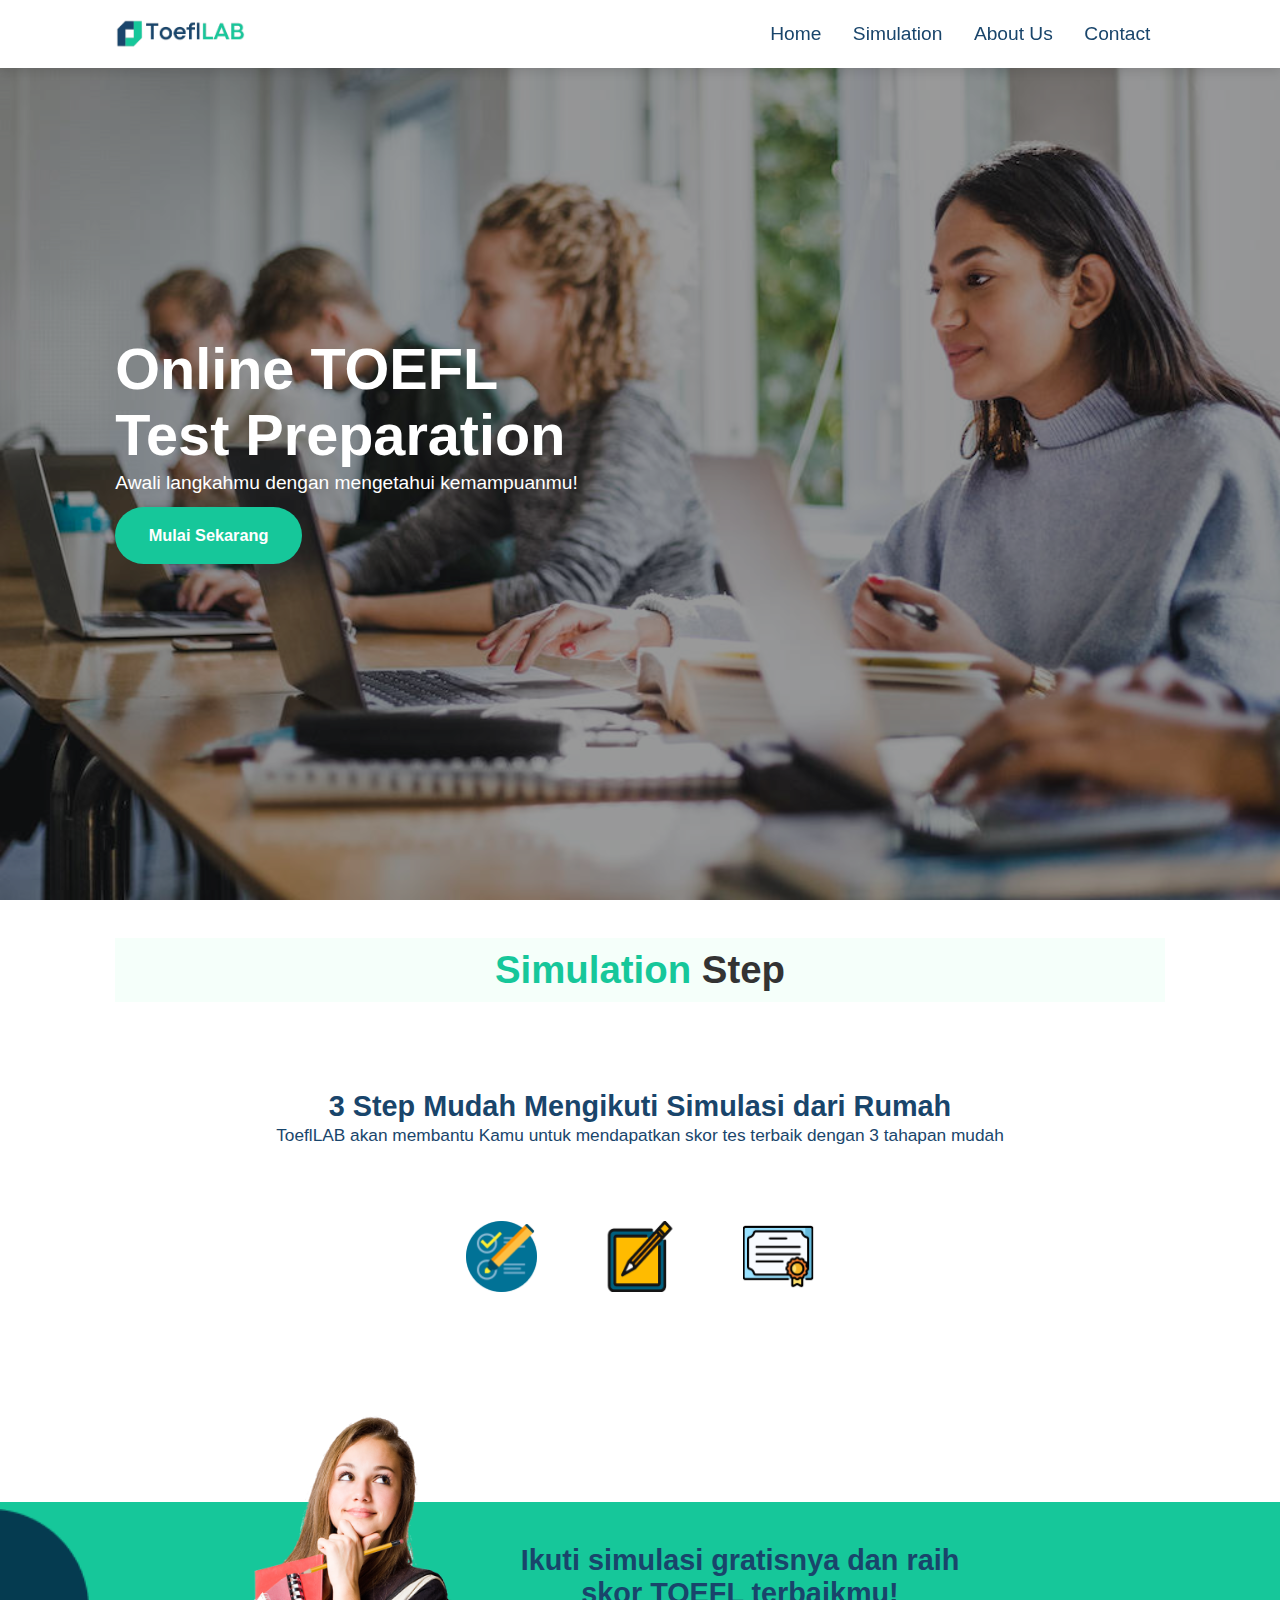
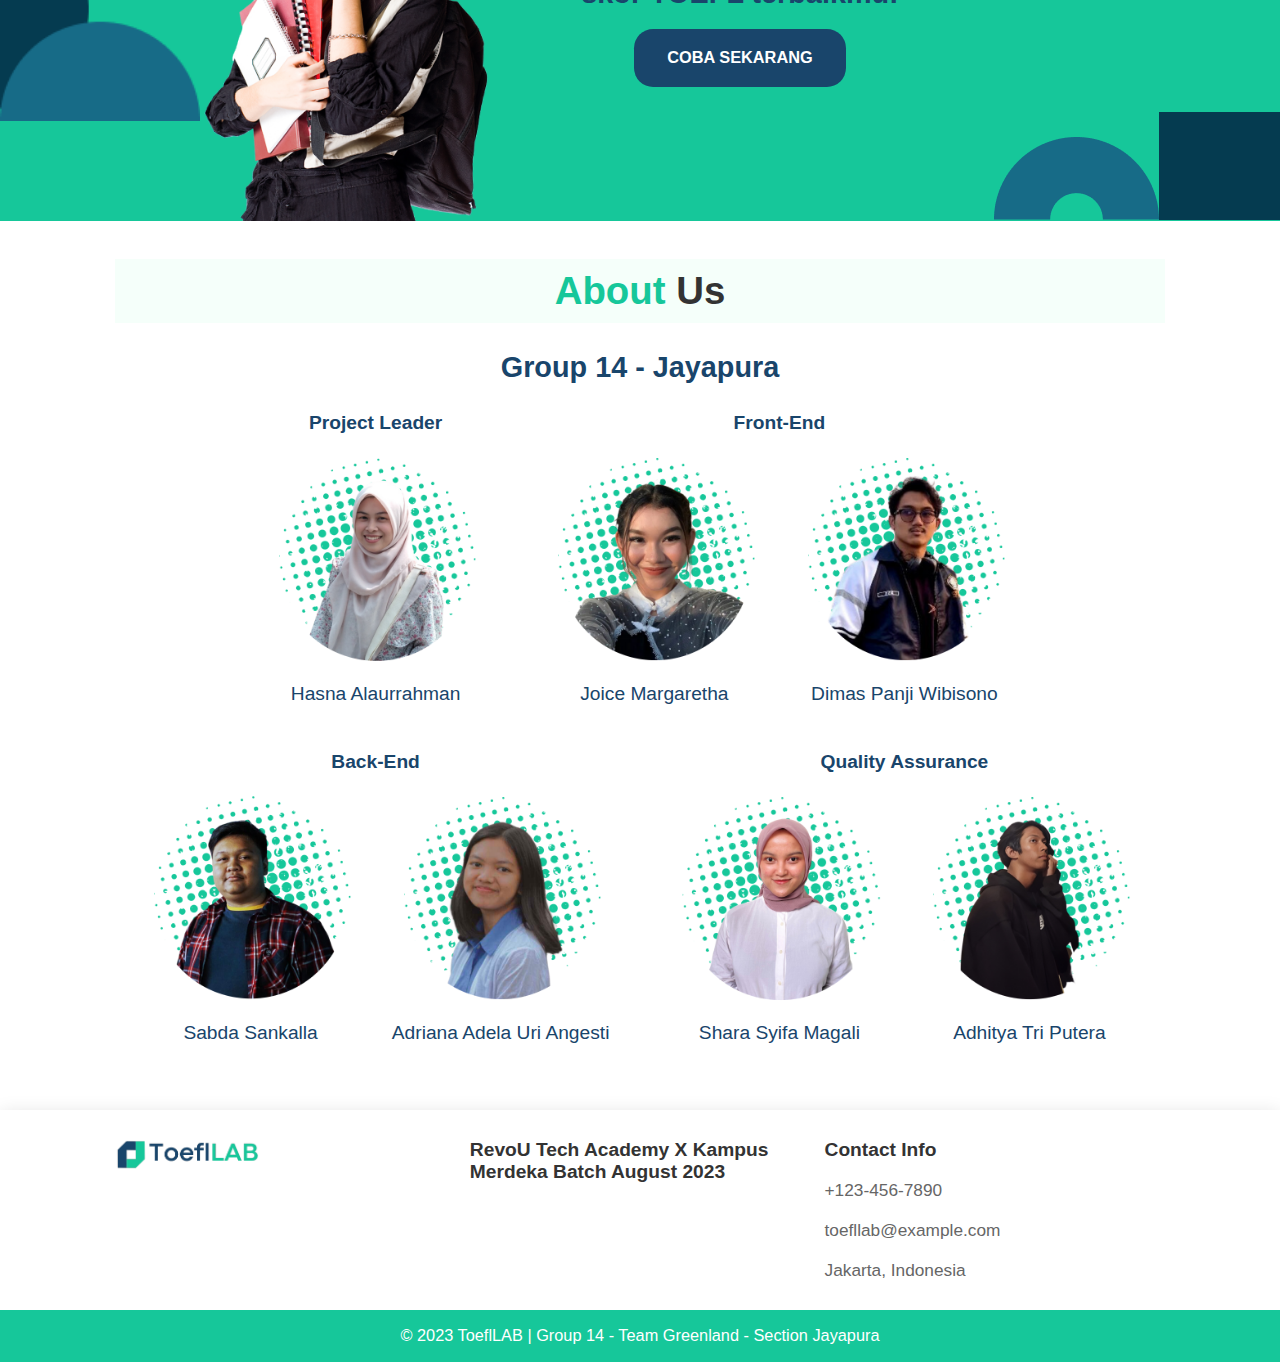
<file: index.html>
<!DOCTYPE html>
<html lang="en">
<head>
    <meta charset="UTF-8">
    <meta name="viewport" content="width=device-width, initial-scale=1.0">
    <title>ToeflLAB</title>

    <!--custom icon-->
    <link rel="icon" href="assets/img/logo2.png">

    <!--custom css file link-->
    <link rel="stylesheet" href="style/styless.css">

    <!--font awesome cdn link-->
    <link rel="stylesheet" href="https://cdnjs.cloudflare.com/ajax/libs/font-awesome/6.4.2/css/all.min.css">
</head>
<body>
    <!--header section start-->
    <header>
        <input type="checkbox" name="" id="toggler">
        <label for="toggler" class="fa-solid fa-bars"></label> 

        <img src="assets/img/logo.png" alt="ToeflLAB" class="logo">

        <nav class="navbar">
            <a href="#home">Home</a>
            <a href="#simulation">Simulation</a>
            <a href="#about">About Us</a>
            <a href="#contact">Contact</a>
        </nav>

    </header>
    <!--header section ends-->

    <!--home section start-->
    <section class="home" id="home">
        
        <div class="content">
            <h3>Online TOEFL Test Preparation</h3>
            <span>Awali langkahmu dengan mengetahui kemampuanmu!</span>
            <br>
            <a href="start.html" class="btn">Mulai Sekarang</a>            
        </div>

    </section>
    <!--home section ends-->

    <!--simulation section start-->
    <section class="simulation" id="simulation">
        <h4 class="heading"><span>Simulation</span> Step</h4>
        <div class="content">
            <h5>3 Step Mudah Mengikuti Simulasi dari Rumah</h5>
            <span>ToeflLAB akan membantu Kamu untuk mendapatkan skor tes terbaik dengan 3 tahapan mudah</span>
            <br>
            <ul class="step-details">
                <li><img src="assets/img/image 11.png" alt="" class="pict"><br>
                    <p></p><span></span>
                </li>
                <li><img src="assets/img/image 12.png" alt="" class="pict"><br>
                    <p></p><span></span>
                </li>
                <li><img src="assets/img/image 13.png" alt="" class="pict"><br>
                    <p></p><span></span>
                </li>
            </ul>
        </div>
    
    </section>
    <!--simulation section ends-->
    
    <!--simulation section start-->
    <section class="simulation2">
        <img src="assets/img/Group 72.png" class="group72" alt="">
        <img src="assets/img/image 15.png" alt="">
        <div class="content">
            <h5>Ikuti simulasi gratisnya dan raih skor TOEFL terbaikmu!</h5>
            <a href="start.html" class="btn2">COBA SEKARANG</a>
        </div>
        <img src="assets/img/Group 70.png" class="group70" alt="">
        <img src="assets/img/Rectangle 10.png" class="rectangle10" alt="">
    </section>
    <!--simulation section ends-->

    <!--about section start-->
    <section class="about" id="about">
        <h4 class="heading"><span>About</span> Us</h4>
        <div class="content">
            <h5>Group 14 - Jayapura</h5>
            <ul class="role">
                <li>Project Leader<br>
                    <ul class="role-details">
                        <li>
                            <img src="assets/img/Nana.png" alt="" class="pict"><br>
                        <span>Hasna Alaurrahman</span>
                        </li>
                    </ul>
                </li>
                <li>Front-End<br>
                    <ul class="role-details">
                        <li><img src="assets/img/Joice.png" alt="" class="pict"><br>
                            <span>Joice Margaretha</span>
                        </li>
                        <li><img src="assets/img/Dimas.png" alt="" class="pict"><br>
                            <span>Dimas Panji Wibisono</span>
                        </li>
                    </ul>
                </li>
                <li>Back-End<br>
                    <ul class="role-details">
                        <li><img src="assets/img/Sabda.png" alt="" class="pict"><br>
                            <span>Sabda Sankalla</span>
                        </li>
                        <li><img src="assets/img/Adel.png" alt="" class="pict"><br>
                            <span>Adriana Adela Uri Angesti</span>
                        </li>
                    </ul class="role-details">
                </li>
                <li>Quality Assurance<br>
                    <ul class="role-details">
                        <li><img src="assets/img/Rara.png" alt="" class="pict"><br>
                            <span>Shara Syifa Magali</span>
                        </li>
                        <li><img src="assets/img/Adhit.png" alt="" class="pict"><br>
                            <span>Adhitya Tri Putera</span>
                        </li>
                    </ul>
                </li>
            </ul>
        </div>

    </section>
    <!--about section ends-->

    <!--contact section start-->
    <section class="contact" id="contact">

        <div class="box-container">
            <div class="box">
                <img src="assets/img/logo.png" alt="ToeflLAB">
            </div>

            <div class="box">
                <h3>RevoU Tech Academy X Kampus Merdeka Batch August 2023</h3>
            </div>

            <div class="box">
                <h3>Contact Info</h3>
                <a href="#">+123-456-7890</a>
                <a href="#">toefllab@example.com</a>
                <a href="#">Jakarta, Indonesia</a>
            </div>
        </div>

    </section>
    <!--contact section ends-->

    <!--custom js file link-->
    <script src="script/home.js"></script>
</body>
<footer>
    <p>&copy; 2023 ToeflLAB | Group 14 - Team Greenland - Section Jayapura</p>
</footer>
</html>
</file>
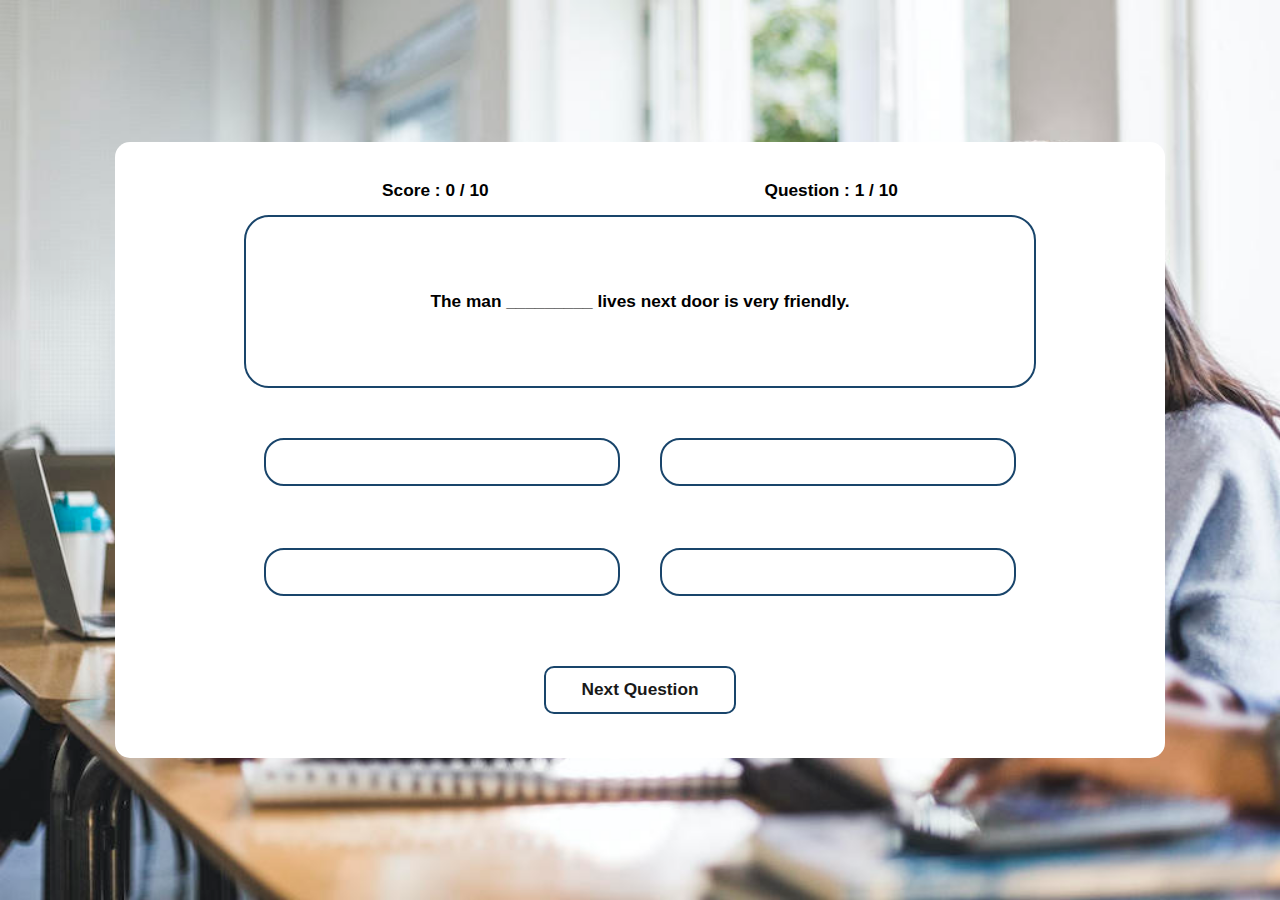
<file: quiz.html>
<!DOCTYPE html>
<html lang="en">
<head>
    <meta charset="UTF-8">
    <meta name="viewport" content="width=device-width, initial-scale=1.0">
    <title>ToeflLab | Structure</title>

    <!--custom css file link-->
    <link rel="stylesheet" href="style/quiz.css">

    <!--font awesome cdn link-->
    <link rel="stylesheet" href="https://cdnjs.cloudflare.com/ajax/libs/font-awesome/6.4.2/css/all.min.css">
</head>
<body onload="NextQuestion(0)">

    <main>

        <!-- creating a modal for when quiz ends -->
        <div class="modal-container" id="score-modal">
          
            <div class="modal-content-container">
              
                <h1>Congratulations, Quiz Completed.</h1>
              
                <div class="grade-details">
                    <p>Attempts : 10</p>
                    <p>Wrong Answers : <span id="wrong-answers"></span></p>
                    <p>Right Answers : <span id="right-answers"></span></p>
                    <p>Grade : <span id="grade-percentage"></span>%</p>
                    <p ><span id="remarks"></span></p>
                </div>
              
                <div class="modal-button-container">
                    <button onclick="closeScoreModal()">Continue</button>
                    <button onclick="">Finish</button>
                </div>
            </div>
        </div>

        <div class="test-container">
          
            <div class="test-details-container">
                <h1>Score : <span id="player-score"></span> / 10</h1>
                <h1> Question : <span id="question-number"></span> / 10</h1>
            </div>

            <div class="test-question-container">
                <h1 id="display-question"></h1>
            </div>

            <div class="test-options-container">
               <div class="modal-container" id="option-modal">
                    <div class="modal-content-container">
                         <h1>Please Pick An Option</h1>
                      
                         <div class="modal-button-container">
                            <button onclick="closeOptionModal()">Continue</button>
                        </div>
                    </div>
               </div>
              
                <span>
                    <input type="radio" id="option-one" name="option" class="radio" value="optionA" />
                    <label for="option-one" class="option" id="option-one-label"></label>
                </span>
              
                <span>
                    <input type="radio" id="option-two" name="option" class="radio" value="optionB" />
                    <label for="option-two" class="option" id="option-two-label"></label>
                </span>
              
                <span>
                    <input type="radio" id="option-three" name="option" class="radio" value="optionC" />
                    <label for="option-three" class="option" id="option-three-label"></label>
                </span>
              
                <span>
                    <input type="radio" id="option-four" name="option" class="radio" value="optionD" />
                    <label for="option-four" class="option" id="option-four-label"></label>
                </span>

            </div>

            <div class="next-button-container">
                <button onclick="handleNextQuestion()">Next Question</button>
            </div>

        </div>
    </main>
    <script src="script/script.js"></script>
</body>
    
</body>
</html>
</file>
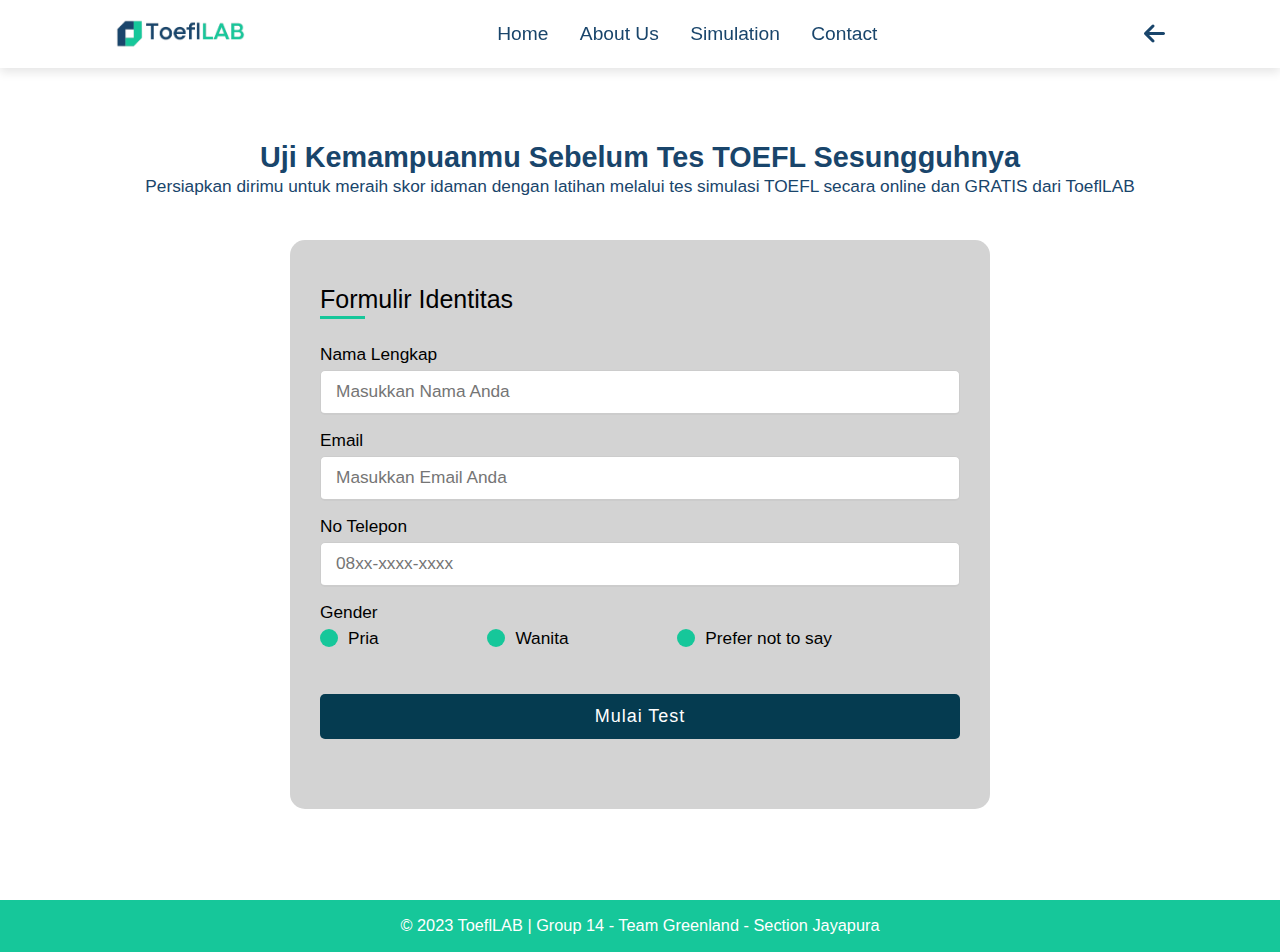
<file: start.html>
<!DOCTYPE html>
<html lang="en">
<head>
    <meta charset="UTF-8">
    <meta name="viewport" content="width=device-width, initial-scale=1.0">
    <title>ToeflLAB | Start</title>

    <!--custom icon-->
    <link rel="icon" href="assets/img/logo2.png">

    <!--custom css file link-->
    <link rel="stylesheet" href="style/styless.css">

    <!--font awesome cdn link-->
    <link rel="stylesheet" href="https://cdnjs.cloudflare.com/ajax/libs/font-awesome/6.4.2/css/all.min.css">
</head>
<body>
    <!--header section start-->
    <header>

        <input type="checkbox" name="" id="toggler">
        <label for="toggler" class="fa-solid fa-bars"></label>        
        

        <img src="assets/img/logo.png" alt="ToeflLAB" class="logo">

        <nav class="navbar">
            <a href="index.html">Home</a>
            <a href="index.html">About Us</a>
            <a href="index.html">Simulation</a>
            <a href="index.html">Contact</a>
        </nav>

        <div class="icon">
            <a href="index.html"><i class="fa-solid fa-arrow-left"></i></i></a>
        </div> 
        

    </header>
    <!--header section ends-->

    <!--start section start-->
    <section class="start" id="start">

        <div class="content">
            <h5>Uji Kemampuanmu Sebelum Tes TOEFL Sesungguhnya</h5>
            <span>Persiapkan dirimu untuk meraih skor idaman dengan latihan melalui tes simulasi TOEFL secara online dan GRATIS dari ToeflLAB</span>
        </div>

        <!--start form-->
        <div class="container">
            <div class="title">Formulir Identitas</div>
            <form action="test.html" method="post">
                <div class="user-details">
                    <div class="input-box">
                        <label for="nama"><span class="details">Nama Lengkap</span></label>
                        <input id="nama" type="text" name="nama_lengkap" placeholder="Masukkan Nama Anda" required>
                    </div>
                    <div class="input-box">
                        <label for="email"><span class="details">Email</span></label>
                        <input id="email" type="email" name="email" placeholder="Masukkan Email Anda" required>
                    </div>
                    <div class="input-box">
                        <label for="phone"><span class="details">No Telepon</span></label>
                        <input id="phone" type="tel" name="no_telp" placeholder="08xx-xxxx-xxxx" pattern="[0-9]{4}-[0-9]{4}-[0-9]{4}" required>
                    </div>
                </div>
                <div class="gender-details" id="gender">
                    <input type="radio" name="gender" id="dot-1" value="Pria">
                    <input type="radio" name="gender" id="dot-2" value="Wanita">
                    <input type="radio" name="gender" id="dot-3" value="-">
                    <span class="gender-title">Gender</span>
                    <div class="category">
                        
                        <label for="dot-1">
                            <span class="dot one"></span>
                            <span class="gender">Pria</span>
                        </label>
                        
                        <label for="dot-2">
                            <span class="dot two"></span>
                            <span class="gender">Wanita</span>
                        </label>
                        
                        <label for="dot-3">
                            <span class="dot three"></span>
                            <span class="gender">Prefer not to say</span>
                        </label>
                    </div>
                </div>
                
                <div class="button" id="button">
                    <input type="submit" value="Mulai Test" >
                </div>
            </form>
        </div>

        
    </section>
    <!--start section ends-->

    <!--custom js file link-->
    <script src="script/start.js"></script>
</body>
<footer>
    <p>&copy; 2023 ToeflLAB | Group 14 - Team Greenland - Section Jayapura</p>
</footer>
</html>
</file>
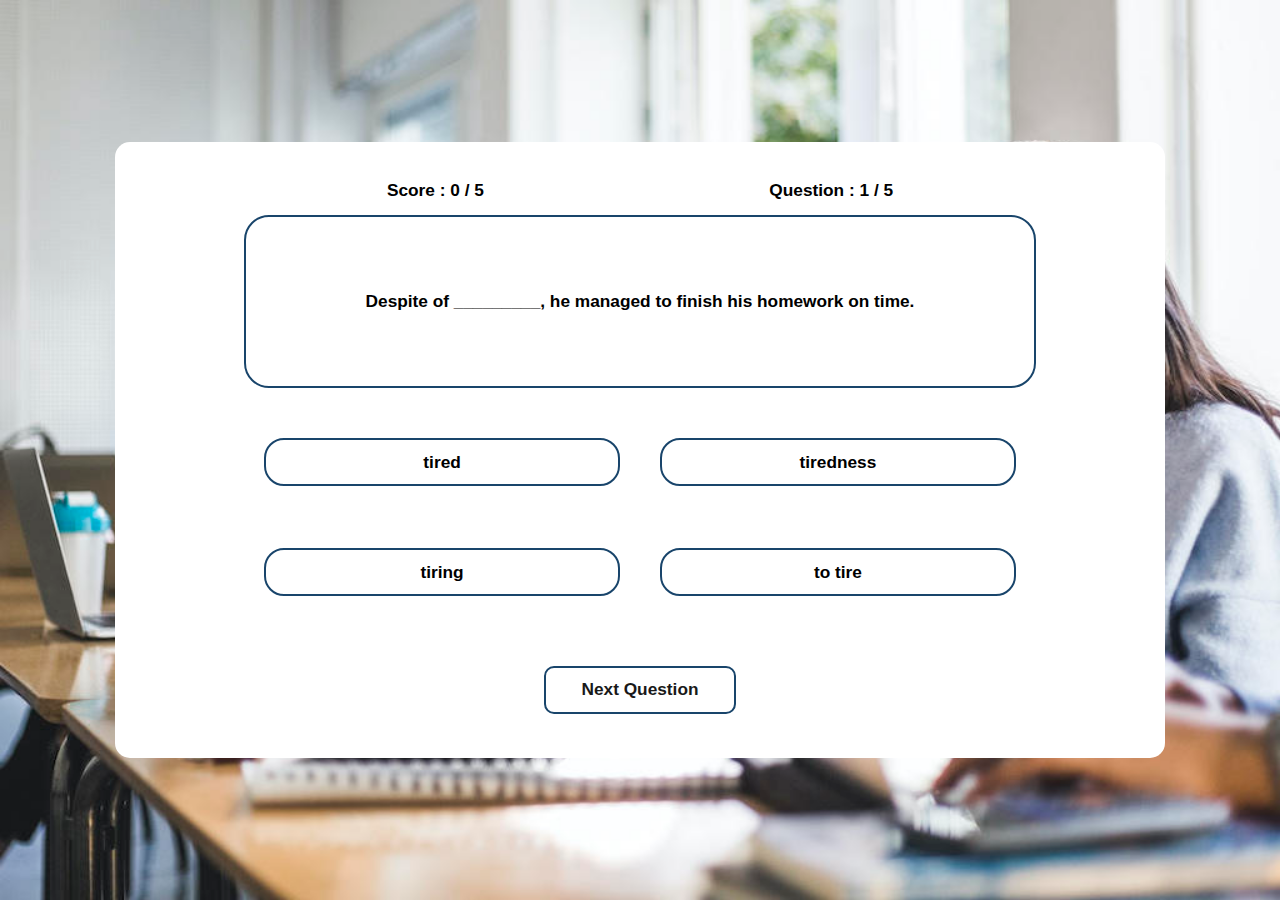
<file: test.html>
<!DOCTYPE html>
<html lang="en">
<head>
    <meta charset="UTF-8">
    <meta name="viewport" content="width=device-width, initial-scale=1.0">
    <title>ToeflLAB | Test Simulation</title>

    <!--custom icon-->
    <link rel="icon" href="assets/img/logo2.png">
    <!--custom css file link-->
    <link rel="stylesheet" href="style/test.css">

    <!--font awesome cdn link-->
    <link rel="stylesheet" href="https://cdnjs.cloudflare.com/ajax/libs/font-awesome/6.4.2/css/all.min.css">
</head>
<body onload="NextQuestion(0)">

    <main>

        <!-- creating a modal for when test ends -->
        <div class="modal-container" id="score-modal">
          
            <div class="modal-content-container">
              
                <h1>Congratulations <span id="nama"></span>, Test Completed.</h1>
              
                <div class="grade-details">
                    <p>Attempts : 5</p>
                    <p>Wrong Answers : <span id="wrong-answers"></span></p>
                    <p>Right Answers : <span id="right-answers"></span></p>
                    <p>Grade : <span id="grade-percentage"></span></p>
                    <p ><span id="remarks"></span></p>
                </div>
              
                <div class="modal-button-container">
                    <button onclick="closeScoreModal()">Continue</button>
                    <button onclick="finishTest()">Finish</button>
                </div>
            </div>
        </div>

        <div class="test-container">
          
            <div class="test-details-container">
                <h1>Score : <span id="player-score"></span> / 5</h1>
                <h1> Question : <span id="question-number"></span> / 5</h1>
            </div>

            <div class="test-question-container">
                <h1 id="display-question"></h1>
                <div id="audio-container"></div>
            </div>

            <div class="test-options-container">
               <div class="modal-container" id="option-modal">
                    <div class="modal-content-container">
                         <h1>Please Pick An Option</h1>
                      
                         <div class="modal-button-container">
                            <button onclick="closeOptionModal()">Continue</button>
                        </div>
                    </div>
               </div>
              
                <span>
                    <input type="radio" id="option-one" name="option" class="radio" value="optionA" />
                    <label for="option-one" class="option" id="option-one-label"></label>
                </span>
              
                <span>
                    <input type="radio" id="option-two" name="option" class="radio" value="optionB" />
                    <label for="option-two" class="option" id="option-two-label"></label>
                </span>
              
                <span>
                    <input type="radio" id="option-three" name="option" class="radio" value="optionC" />
                    <label for="option-three" class="option" id="option-three-label"></label>
                </span>
              
                <span>
                    <input type="radio" id="option-four" name="option" class="radio" value="optionD" />
                    <label for="option-four" class="option" id="option-four-label"></label>
                </span>

            </div>

            <div class="next-button-container">
                <button onclick="handleNextQuestion()">Next Question</button>
            </div>

        </div>
    </main>

    <!--custom js file link-->
    <script src="script/script.js"></script>
</body>
</html>
</file>
<file: style/styless.css>
*{
    margin: 0; padding: 0;
    box-sizing: border-box;
    font-family: 'Gill Sans', 'Gill Sans MT', Calibri, 'Trebuchet MS', sans-serif;
    outline: none; border: none;
    text-decoration: none;
    text-transform: none;
    transition: .2s linear;
}

html{
    font-size: 60%;
    scroll-behavior: smooth;
    scroll-padding-top: 6rem;
    overflow-x: hidden;
}

section{
    padding: 2rem 9%;
}

.heading{
    text-align: center;
    font-size: 4rem;
    color: #333;
    padding: 1rem;
    margin: 2rem 0;
    background: rgba(51, 255, 153, .05);
}

.heading span{
    color: #16C79A;
}

.btn{
    display: inline-block;
    margin-top: 1rem;
    border-radius: 5rem;
    background-color: #16C79A;
    color: #fff;
    padding: 2rem 3.5rem;
    cursor: pointer;
    font-size: 1.7rem;
    font-weight: bold;
}

.btn2{
    display: inline-block;
    margin-top: 2rem;
    border-radius: 2rem;
    background-color: #19456B;
    color: #fff;
    padding: 2rem 3.5rem;
    cursor: pointer;
    font-size: 1.7rem;
    font-weight: bold;
}

.btn:hover {
    background-color: #19456B;
}

.btn2:hover {
    background-color: #fff;
    color: #16C79A;
}

header{
    position: fixed;
    top: 0; left: 0; right: 0;
    background: #fff;
    padding: 2rem 9%;
    display: flex;
    align-items: center;
    justify-content: space-between;
    z-index: 1000;
    box-shadow: 0 .5rem 1rem rgba(0, 0, 0, .1);
}

header .logo{
    width: 130px;
}

header .navbar a{
    font-size: 2rem;
    padding: 0 1.5rem;
    color: #19456B;
}

header .navbar a:hover{
    color: #16C79A;
}

header .icon a{
    font-size: 2.5rem;
    color: #19456B;
    margin-left: 1.5rem;
}

header .icon a:hover{
    color: #16C79A;
}

header #toggler{
    display: none;
}

header .fa-bars{
    font-size: 2.5rem;
    color: #19456B;
    border-radius: .5rem;
    padding: 0 1.5rem;
    cursor: pointer;
    display: none;
}

header .fa-bars:hover{
    color: #16C79A;
}


/* media query */
@media (max-width:1020px){
    html {
        font-size: 55%;
    }

    header{
        padding: 2rem 6%;
    }

    section{
        padding: 2rem 6%;
    }

    
}

@media (max-width:820px){
    header .fa-bars{
        display: block;
    }

    header .navbar{
        position: absolute;
        top: 100%; left: 0; right: 0;
        background: #fff;
        border-top: .1rem solid rgba(0, 0, 0, .1);
        clip-path: polygon(0 0, 100% 0, 100% 0, 0 0);
    }

    header #toggler:checked ~ .navbar{
        clip-path: polygon(0 0, 100% 0, 100% 100%, 0% 100%);
    }

    header .navbar a{
        margin: 1.5rem;
        padding: 1.5rem;
        background: #fff;
        border: .1rem solid rgba(0, 0, 0, .1);
        display: block;
    }

    .simulation .content ul{
        flex-direction: column;
        justify-content: center;
    }

    .simulation2{
        flex-direction: column-reverse;
        justify-content: center;
    }

    .simulation2{
        background-size: 170%;
    }

    .about .content{
        flex-direction: column;
        justify-content: center;
    }
}

@media (max-width:540px){
    html {
        font-size: 50%;
    }

    .heading{
        font-size: 3rem;
    }

    .simulation2{
        background-size: 200%;
    }

    .about .content .role-details{
        flex-direction: column;
        justify-content: center;
    }
    
    
}

/* css section home */
.home{
    display: flex;
    align-items: center;
    min-height: 100vh;
    background: rgba(0, 0, 0, .4) url(../assets/img/bg.jpg) no-repeat;
    background-blend-mode: darken;
    background-size: cover;
    background-position: center;
}

.home .content{
    max-width: 50rem;
}

.home .content h3{
    font-size: 6rem;
    color: #fff;
}

.home .content span{
    font-size: 2rem;
    color: #fff;
    padding: 1rem 0;
    line-height: 1.5;
}

/* css simulation section */
.simulation div{
    display: flex;
    align-items: center;
    justify-content: center;
    text-align: center;
    min-height: 40vh;
    flex-direction: column;
    
}

.simulation .content{
    margin-top: 3rem;
}

.content h5{
    font-size: 3rem;
    color: #19456B;
}

.content span{
    font-size: 1.8rem;
    color: #19456B;
    line-height: 1.5;
}

.simulation .content ul{
    display: inline-flex;
    list-style-type: none;
    padding-top: 2.9rem;
    font-size: 2rem;
    font-weight: bolder;
    color: #19456B;
    flex-wrap: nowrap;
}

.simulation .pict{
    width: 100px;
    height: 100px;
    padding: 1.5rem;
}

.simulation .content li{
    float: left;
    max-width: 25rem;
    padding: 2rem;
}

.simulation .content ul span{
    font-weight: lighter;
    font-size: 1.8rem;
    line-height: 1;
}

/* css simulation2 section */
.simulation2{
    display: flex;
    padding: 0;
    align-items: center;
    text-align: center;
    justify-content: space-evenly;
    min-height: 40vh;
    background: url(../assets/img/Rectangle\ 10.png) no-repeat;
    background-size: 100%;
    background-position: bottom;
    
}

.simulation2 img{
    width: 300px;
    z-index: 10;
}

.simulation2 .content{
    margin: 6rem 0;
    max-width: 50rem;
}

.simulation2 .group70{
    position: absolute;
    margin-top: 40rem;
    right: 0;
    width: 286px;
    height: 190px;
    z-index: 5;
}

/* about section css */
.about div{
    display: flex;
    align-items: center;
    justify-content: center;
    text-align: center;
    min-height: 40vh;
    flex-direction: column;   
}

.about .content{
    padding: 0;
    margin: 3rem 0;
}

.about .content .role{
    display: flex;
    gap: 3rem;
    list-style-type: none;
    padding-top: 2.9rem;
    font-size: 2rem;
    font-weight: bolder;
    color: #19456B;
    flex-wrap: wrap;
    justify-content: center;
    align-items: center;
}

.about .content .role li{
    float: left;
    max-width: 100rem;
}

.about .content .role-details{
    display: flex;
    list-style-type: none;
    font-size: 2rem;
    font-weight: bolder;
    color: #19456B;
    justify-content: space-evenly;
    align-items: center;
}

.about .content .role-details li{
    display: inline-block;
    padding: 0 0 2rem;
    text-align: center;
    font-size: 0;
}

.about .role-details .pict{
    width: 250px;
    padding: 1.5rem;
    margin-top: 0;
}

.about .content .role-details span{
    font-weight: 500;
    font-size: 2rem;
    line-height: 1;
}

/* contact section */
.contact{
    background: #fff;
    box-shadow: 0 .5rem 2rem rgba(0, 0, 0, .15);
}

.contact .box-container{
    display: flex;
    flex-wrap: wrap;
    gap: 1.5rem;
    justify-content: center;
}

.contact .box-container .box{
    flex: 1 1 2rem;
}

.contact .box-container .box h3{
    color: #333;
    font-size: 2rem;
    padding: 1rem 0;
}

.contact .box-container .box a{
    display: block;
    color: #666;
    font-size: 1.8rem;
    padding: 1rem 0;
}

.contact .box-container .box a:hover{
    color: #16C79A;
    text-decoration: underline;
}

.contact .box-container .box img{
    margin-top: 1rem;
    width: 15rem;
}


/* css start page */
.start{
    display: flex;
    justify-content: center;
    text-align: center;
    flex-direction: column;
    min-height: 100vh;
    background: #fff;
    align-items: center;
}

.start .content{
    margin-top: 90px;
}

.container{
    margin: 40px 0;
    max-width: 700px;
    width: 100%;
    background: lightgray;
    padding: 25px 30px;
    border-radius: 15px;
    text-align: justify;
}
.container .title{
    padding: 20px 0 10px 0;
    font-size: 25px;
    font-weight: 500;
    position: relative;
}
.container .title::before{
    content: '';
    position: absolute;
    left: 0;
    bottom: 5px;
    height: 3px;
    width: 45px;
    background: #16C79A;
}
.container form .user-details{
    align-items: center;
    margin: 20px 0 12px 0;
}
form .user-details .input-box{
    margin-bottom: 15px;
    width: 100%;
}
.user-details .input-box .details{
    display: flex;
    font-weight: 500;
    margin-bottom: 5px;
    font-size: 1.8rem;
}
.user-details .input-box input{
    height: 45px;
    width: 100%;
    outline: none;
    border-radius: 5px;
    border: 1px solid #ccc;
    padding-left: 15px;
    font-size: 1.8rem;
    border-bottom-width: 2px;
    transition: all 0.3s ease;
}
.user-details .input-box input:focus,
.user-details .input-box input:valid{
    border-color: #16C79A;
}
form .gender-details .gender-title{
    font-size: 1.8rem;
    font-weight: 500;
}
form .gender-details .category{
    display: flex;
    width: 80%;
    margin: 5px 0;
    justify-content: space-between;
}
.gender-details .category label{
    display: flex;
    align-items: center;
    font-size: 1.8rem;
}
.gender-details .category .dot{
    height: 18px;
    width: 18px;
    background: #16C79A;
    border-radius: 50%;
    margin-right: 10px;
    border: 5px solid transparent;
    transition: all .3s ease;
}
    
#dot-1:checked ~ .category label .one,
    #dot-2:checked ~ .category label .two,
    #dot-3:checked ~ .category label .three{
        border-color: #16C79A;
        background: #ffff;
    }
    form input[type="radio"]{
        display: none;
    }
    form .button{
        height: 45px;
        margin: 45px 0;
    }
    form .button input{
        height: 100%;
        width: 100%;
        outline: none;
        color: #fff;
        border: none;
        font-size: 18px;
        font-weight: 500;
        border-radius: 5px;
        letter-spacing: 1px;
        background: #053B50;
    }
    form .button input:hover{
        background: #16C79A;
    }
    @media (max-width: 584px) {
        .container{
            max-width: 100%;
        }
        form .user-details .input-box{
            margin-bottom: 15px;
            width: 100%;
        }
        form .gender-details .category{
            display: flex;
            width: 100;
            flex-direction: column;
        }
        .container form .user-details{
            max-height: 300px;
            overflow-y: scroll;
        }
    }


/* css footer */
footer{
    font-size: 1.7rem;
    text-align: center;
    padding: 1.7rem;
    background-color: #16C79A;
    color: #fff;
}
</file>
<file: style/quiz.css>
*{
    margin: 0; padding: 0;
    box-sizing: border-box;
    font-family: 'Gill Sans', 'Gill Sans MT', Calibri, 'Trebuchet MS', sans-serif;
    outline: none; border: none;
    text-decoration: none;
    text-transform: none;
    transition: .2s linear;
}

html{
    font-size: 60%;
    scroll-behavior: smooth;
    scroll-padding-top: 6rem;
    overflow-x: hidden;
}

main{
    padding: 2rem 9%;
    width: 100%;
    min-height: 100vh;
    display: flex;
    flex-direction: column;
    justify-content: center;
    align-items: center;
    background-color: #666;
    background-image: url(../assets/img/bg.jpg);
    background-repeat: no-repeat;
    background-size: cover;
    background-position: center;
}

.test-container{
    display: flex;
    margin: 40px 0;
    width: 100%;
    background-color: #fff;
    padding: 25px 30px;
    border-radius: 15px;
    text-align: center;
    justify-content: center;
    flex-direction: column;
    align-items: center;
}

.test-details-container{
    width: 80%;
    height: 5rem;
    display: flex;
    justify-content: space-around;
    align-items: center;
}

.test-details-container h1{
    font-size: 1.8rem;
}

.test-question-container{
    width: 80%;
    height: 18rem;
    display: flex;
    align-items: center;
    justify-content: center;
    border: 2px solid #19456B;
    border-radius: 25px;
}

.test-question-container h1{
    font-size: 1.8rem;
    text-align: center;
    padding: 3px;
}

.test-options-container{
    margin: 2rem 0;
    width: 80%;
    height: 23rem;
    display: flex;
    flex-wrap: wrap;
    align-items: center;
    justify-content: space-around;
}

.test-options-container span{
    width: 45%;
    height: 5rem;
    border: 2px solid #19456B;
    border-radius: 20px;
    overflow: hidden;
}
span label{
    width: 100%;
    height: 100%;
    display: flex;
    align-items: center;
    justify-content: center;
    cursor: pointer;
    transition: transform 0.3s;
    font-weight: 600;
    font-size: 1.8rem;
    color: black;
}

span label:hover{
    -ms-transform: scale(1.12);
    -webkit-transform: scale(1.12);
    transform: scale(1.12);
    color: #fff;
    background-color: #16C79A;
}

input[type="radio"] {
    position: relative;
    display: none;
}

input[type=radio]:checked ~ .option {
  background: #FFCC70;
}

.next-button-container{
    margin: 2rem 0;
    width: 50%;
    height: 5rem;
    display: flex;
    justify-content: center;
}
.next-button-container button{
    width: 20rem;
    border-radius: 10px;
    background: none;
    color: rgb(25, 25, 25);
    font-weight: 600;
    font-size: 1.8rem;
    border: 2px solid #19456B;
    cursor: pointer;
    outline: none;
}
.next-button-container button:hover{
    background-color: #16C79A;
}

.modal-container{
    display: none;
    position: fixed;
    z-index: 1; 
    left: 0;
    top: 0;
    width: 100%; 
    height: 100%; 
    overflow: auto; 
    background-color: rgb(0 0 0 / 52%); 
    flex-direction: column;
    align-items: center;
    justify-content: center; 
    -webkit-animation: fadeIn 1.2s ease-in-out;
    animation: fadeIn 1.2s ease-in-out;
}

.modal-content-container{
    height: 50rem;
    width: 60rem;
    background-color: rgb(43, 42, 42);
    display: flex;
    flex-direction: column;
    align-items: center;
    justify-content: space-around;
    border-radius: 25px;
}

.modal-content-container h1{
    font-size: 3rem;
    height: 5rem;
    color: lightgray;
    text-align: center;
}

.grade-details{
    width: 30rem;
    height: 10rem;
    display: flex;
    flex-direction: column;
    align-items: center;
    justify-content: space-around;
}

.grade-details p{
    color: #fff;
    text-align: center;
    font-size: 2rem;
    line-height: 2;
}

.modal-button-container{
    height: 5rem;
    width: 100%;
    display: flex;
    align-items: center;
    justify-content: space-evenly;
}

.modal-button-container button{
    width: 15rem;
    height: 4rem;
    background: none;
    outline: none;
    border: 1px solid rgb(252, 242, 241);
    color: #fff;
    font-size: 2rem;
    cursor: pointer;
    border-radius: 20px;
}
.modal-button-container button:hover{
    background-color: rgb(83, 82, 82);
}

@media(min-width : 300px) and (max-width : 350px){
    .test-container{
        width: 90%;
        height: 80vh;
    }

    .test-details-container h1{
        font-size: 1.4rem;
     }
 
     .test-question-container{
        height: 16rem;
     }
     .test-question-container h1{
       font-size: 1.4rem;
    }
 
    .test-options-container span{
        width: 90%;
        height: 4.5rem;
    }
    .test-options-container span label{
        font-size: 1.4rem;
    }
    .test-content-container{
        width: 90%;
        height: 25rem;
    }
    
    .test-content-container h1{
        font-size: 1.4rem;
    }

    .modal-content-container{
        width: 90%;
        height: 40rem;
    }
    .modal-content-container h1{
        font-size: 2rem;
    }
}

@media(min-width : 350px) and (max-width : 700px){
   .test-quiz-container{
       width: 90%;
       height: 80vh;
    }
    .test-details-container h1{
        font-size: 1.4rem;
     }
 
     .test-question-container{
        height: 16rem;
     }
     .test-question-container h1{
       font-size: 1.4rem;
    }
 
    .test-options-container span{
        width: 90%;
        height: 4.5rem;
    }
    .test-options-container span label{
        font-size: 1.4rem;
    }
    .test-content-container{
        width: 90%;
        height: 25rem;
    }
    
    .test-content-container h1{
        font-size: 1.4rem;
    }

    .modal-content-container{
        width: 90%;
        height: 40rem;
    }
    .modal-content-container h1{
        font-size: 2rem;
    }
}

@keyframes fadeIn {
    from {opacity: 0;}
    to {opacity:1 ;}
  }

  @-webkit-keyframes fadeIn {
    from {opacity: 0;}
    to {opacity: 1;}
  }
</file>
<file: style/test.css>
*{
    margin: 0; padding: 0;
    box-sizing: border-box;
    font-family: 'Gill Sans', 'Gill Sans MT', Calibri, 'Trebuchet MS', sans-serif;
    outline: none; border: none;
    text-decoration: none;
    text-transform: none;
    transition: .2s linear;
}

html{
    font-size: 60%;
    scroll-behavior: smooth;
    scroll-padding-top: 6rem;
    overflow-x: hidden;
}

main{
    padding: 2rem 9%;
    width: 100%;
    min-height: 100vh;
    display: flex;
    flex-direction: column;
    justify-content: center;
    align-items: center;
    background-color: #666;
    background-image: url(../assets/img/bg.jpg);
    background-repeat: no-repeat;
    background-size: cover;
    background-position: center;
}

.test-container{
    display: flex;
    margin: 40px 0;
    width: 100%;
    background-color: #fff;
    padding: 25px 30px;
    border-radius: 15px;
    text-align: center;
    justify-content: center;
    flex-direction: column;
    align-items: center;
}

.test-details-container{
    width: 80%;
    height: 5rem;
    display: flex;
    justify-content: space-around;
    align-items: center;
}

.test-details-container h1{
    font-size: 1.8rem;
}

.test-question-container{
    width: 80%;
    height: 18rem;
    display: flex;
    align-items: center;
    justify-content: center;
    border: 2px solid #19456B;
    border-radius: 25px;
}

.test-question-container h1{
    font-size: 1.8rem;
    text-align: center;
    padding: 3px;
}

.test-options-container{
    margin: 2rem 0;
    width: 80%;
    height: 23rem;
    display: flex;
    flex-wrap: wrap;
    align-items: center;
    justify-content: space-around;
}

.test-options-container span{
    width: 45%;
    height: 5rem;
    border: 2px solid #19456B;
    border-radius: 20px;
    overflow: hidden;
}
span label{
    width: 100%;
    height: 100%;
    display: flex;
    align-items: center;
    justify-content: center;
    cursor: pointer;
    transition: transform 0.3s;
    font-weight: 600;
    font-size: 1.8rem;
    color: black;
}

span label:hover{
    -ms-transform: scale(1.12);
    -webkit-transform: scale(1.12);
    transform: scale(1.12);
    color: #fff;
    background-color: #16C79A;
}

input[type="radio"] {
    position: relative;
    display: none;
}

input[type=radio]:checked ~ .option {
  background: #FFCC70;
}

.next-button-container{
    margin: 2rem 0;
    width: 50%;
    height: 5rem;
    display: flex;
    justify-content: center;
}
.next-button-container button{
    width: 20rem;
    border-radius: 10px;
    background: none;
    color: rgb(25, 25, 25);
    font-weight: 600;
    font-size: 1.8rem;
    border: 2px solid #19456B;
    cursor: pointer;
    outline: none;
}
.next-button-container button:hover{
    background-color: #16C79A;
}

.modal-container{
    display: none;
    position: fixed;
    z-index: 1; 
    left: 0;
    top: 0;
    width: 100%; 
    height: 100%; 
    overflow: auto; 
    background-color: rgb(0 0 0 / 52%); 
    flex-direction: column;
    align-items: center;
    justify-content: center; 
    -webkit-animation: fadeIn 1.2s ease-in-out;
    animation: fadeIn 1.2s ease-in-out;
}

.modal-content-container{
    height: 50rem;
    width: 60rem;
    background-color: rgb(43, 42, 42);
    display: flex;
    flex-direction: column;
    align-items: center;
    justify-content: space-around;
    border-radius: 25px;
}

.modal-content-container h1{
    font-size: 3rem;
    height: 5rem;
    color: lightgray;
    text-align: center;
}

.grade-details{
    width: 30rem;
    height: 10rem;
    display: flex;
    flex-direction: column;
    align-items: center;
    justify-content: space-around;
}

.grade-details p{
    color: #fff;
    text-align: center;
    font-size: 2rem;
    line-height: 2;
}

.modal-button-container{
    height: 5rem;
    width: 100%;
    display: flex;
    align-items: center;
    justify-content: space-evenly;
}

.modal-button-container button{
    width: 15rem;
    height: 4rem;
    background: none;
    outline: none;
    border: 1px solid rgb(252, 242, 241);
    color: #fff;
    font-size: 2rem;
    cursor: pointer;
    border-radius: 20px;
}
.modal-button-container button:hover{
    background-color: rgb(83, 82, 82);
}

@media(min-width : 300px) and (max-width : 350px){
    .test-container{
        width: 90%;
        height: 80vh;
    }

    .test-details-container h1{
        font-size: 1.4rem;
     }
 
     .test-question-container{
        height: 16rem;
     }
     .test-question-container h1{
       font-size: 1.4rem;
    }
 
    .test-options-container span{
        width: 90%;
        height: 4.5rem;
    }
    .test-options-container span label{
        font-size: 1.4rem;
    }
    .test-content-container{
        width: 90%;
        height: 25rem;
    }
    
    .test-content-container h1{
        font-size: 1.4rem;
    }

    .modal-content-container{
        width: 90%;
        height: 40rem;
    }
    .modal-content-container h1{
        font-size: 2rem;
    }

    .next-button-container button{
        font-size: 1.4rem;
    }
}

@media(min-width : 350px) and (max-width : 700px){
   .test-quiz-container{
       width: 90%;
       height: 80vh;
    }
    .test-details-container h1{
        font-size: 1.4rem;
     }
 
     .test-question-container{
        height: 16rem;
     }
     .test-question-container h1{
       font-size: 1.4rem;
    }
 
    .test-options-container span{
        width: 90%;
        height: 4.5rem;
    }
    .test-options-container span label{
        font-size: 1.4rem;
    }
    .test-content-container{
        width: 90%;
        height: 25rem;
    }
    
    .test-content-container h1{
        font-size: 1.4rem;
    }

    .modal-content-container{
        width: 90%;
        height: 40rem;
    }
    .modal-content-container h1{
        font-size: 2rem;
    }

    .next-button-container button{
        font-size: 1.4rem;
    }
}

@keyframes fadeIn {
    from {opacity: 0;}
    to {opacity:1 ;}
  }

  @-webkit-keyframes fadeIn {
    from {opacity: 0;}
    to {opacity: 1;}
  }
</file>
